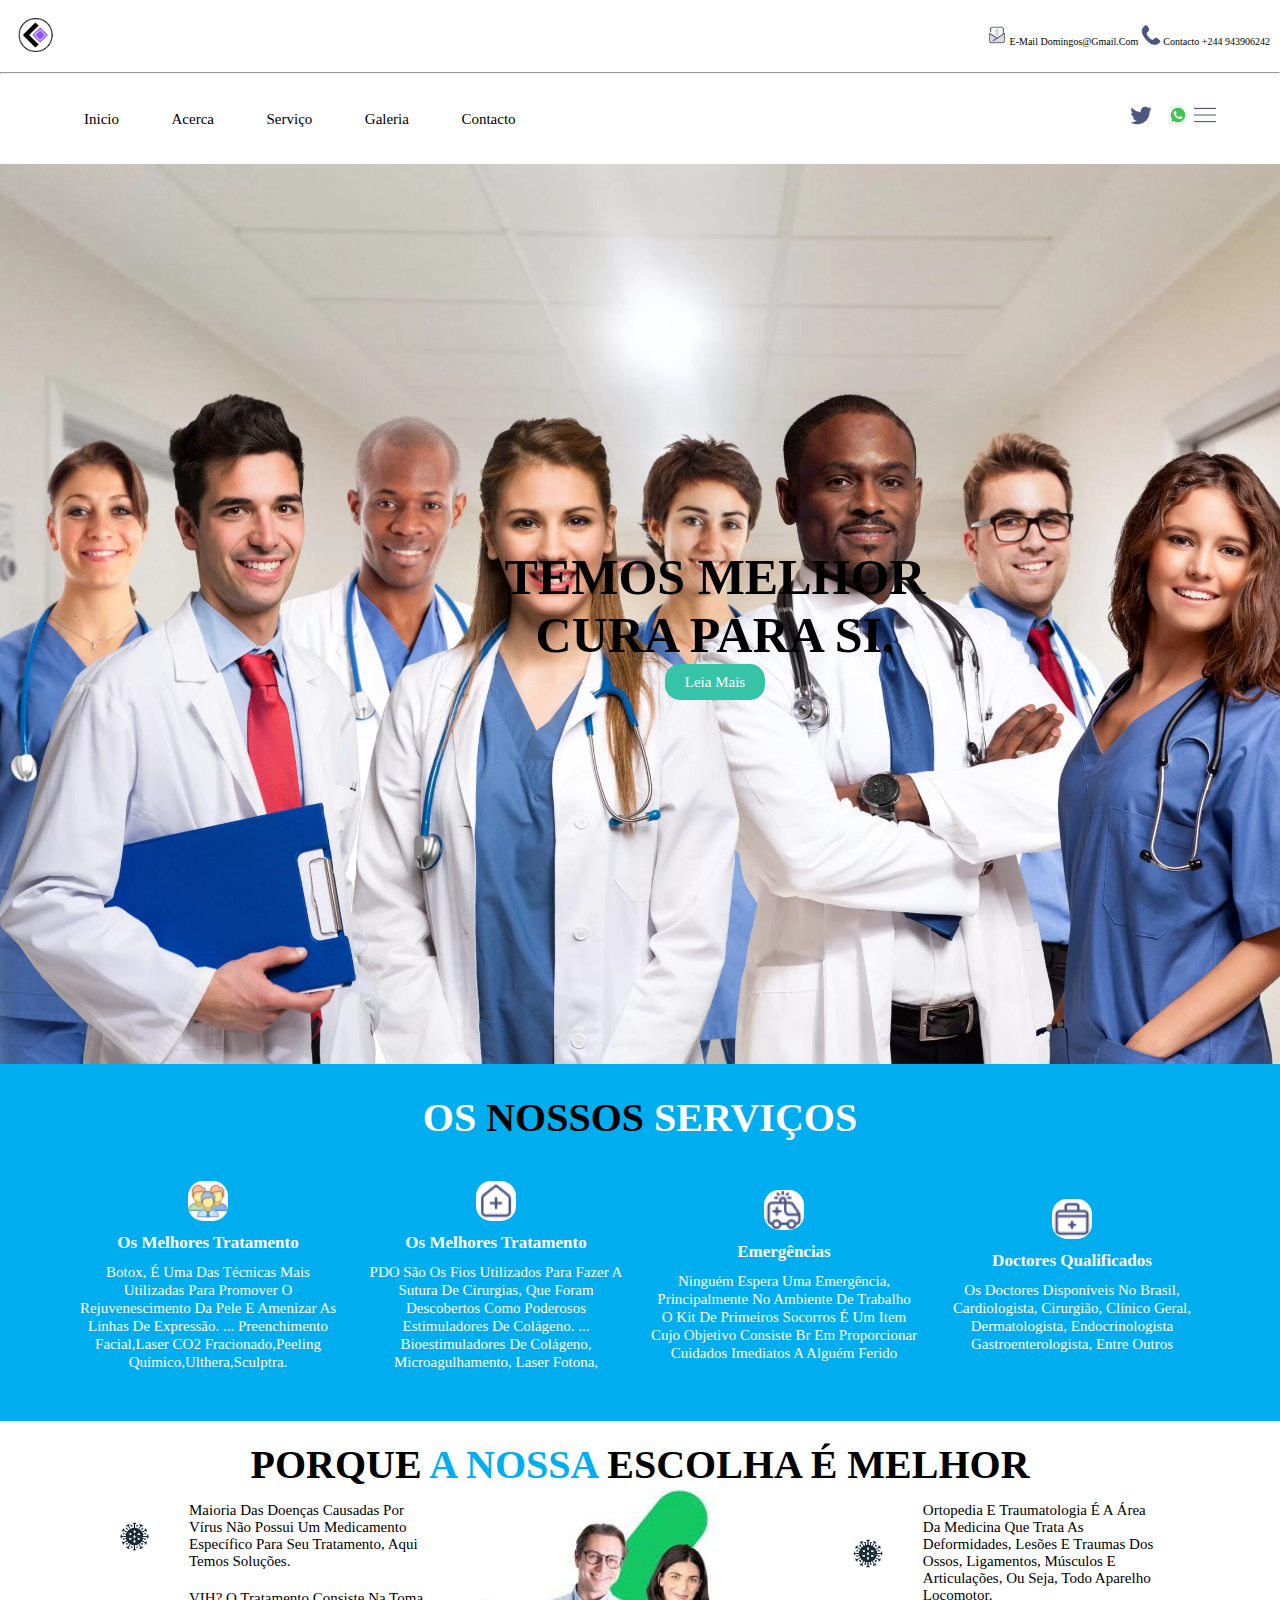
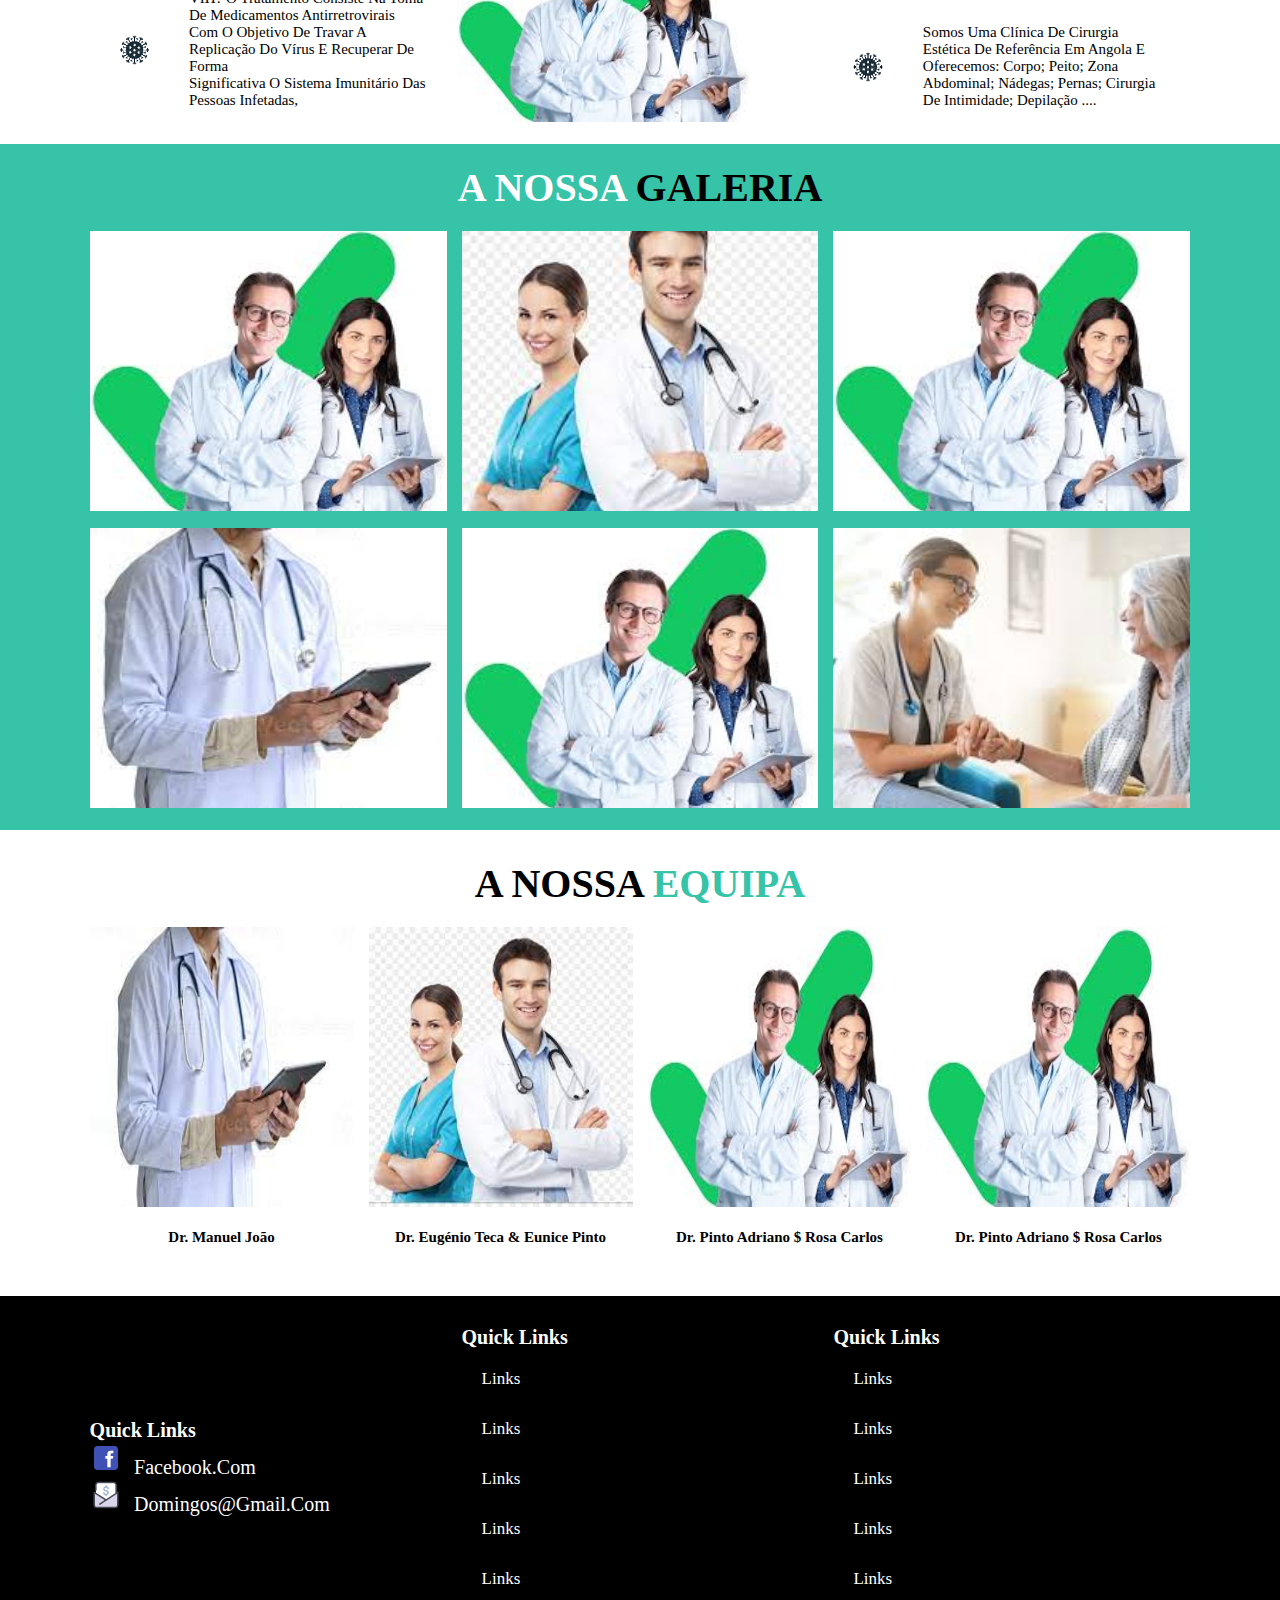
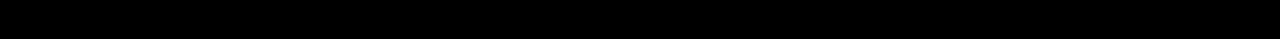
<file: index.html>
<!DOCTYPE html>
<html lang="en">
<head>
    <meta charset="UTF-8">
    <meta http-equiv="X-UA-Compatible" content="IE=edge">
    <meta name="viewport" content="width=device-width, initial-scale=1.0">
    <link rel="stylesheet" href="./CSS/style.css">
    
    <title> Hospital  </title>
</head>
<body>

    <header>
        <a href=""> <img src="img/BLACK LOGO SEM FUNDO.png" alt=""> </a>

            <nav>
                <ul>
                    <img src="img/e-mail_32.png">
                    <span> e-mail </span>
                    <span> domingos@gmail.com </span>
                
                
                
                    <img src="img/icons8_phone_32.png">
                    <span> contacto </span> 
                    <span> +244 943906242 </span>
                </ul>
            </nav>
    </header>
    <hr>

    <header class="second-menu"> 
        <nav class="navbar">
            <a href="#">Inicio</a>
            <a href="#Acerca">Acerca</a>
            <a href="#Serviço">Serviço</a>
            <a href="#galeria">galeria</a>
            <a href="pages/ms.html">contacto</a>
        </nav>

        <section class="second-menu-icons">
            <a href="#"> <img src="img/twitter_32.png" alt=""> </a>
            <a href="#"> <img src="img/whatsapp_32.png" alt=""> </a>
            <img  id="menu-bar"  src="img/menu_32.png" alt=""> 
        </section>
    </header>

    

    <section class="background-image">
       <div class="background-content">
         <h2> TEMOS MELHOR <br>CURA PARA SI.</h2>
            <a href="saobernardo.com/blog/primeiros-socorros-saiba-como-fazer/"> leia mais </a>
        </div>

    </section>


    <div class="our-services">
        <h1 id="Serviço">OS<span> NOSSOS</span> SERVIÇOS</h1>

        <div class="main-services">
            <div class="inner-main-services">
                <img src="img/people_32.png" alt="">
                <h2> os melhores tratamento </h2>
                <p> botox, é uma das técnicas  mais utilizadas para promover o rejuvenescimento da pele  e amenizar as linhas de expressão. ...
                  Preenchimento Facial,Laser CO2 Fracionado,Peeling Químico,Ulthera,Sculptra.
                </ol>
                </p>

            </div>
            <div class="inner-main-services">
                <img src="img/clinic_32.png" alt="">
                <h2> os melhores tratamento </h2>
                <p> PDO são os fios utilizados para fazer a sutura de cirurgias, que foram descobertos como poderosos estimuladores de colágeno. ...
                     Bioestimuladores de colágeno, Microagulhamento, Laser fotona, </p>

            </div>
            <div class="inner-main-services">
                <img src="img/ambulance_32.png" alt="">
                <h2> Emergências </h2>
                <p>Ninguém espera uma emergência, principalmente no ambiente de trabalho</p>
                <p> O kit de primeiros socorros é um item <br> cujo objetivo consiste br em proporcionar cuidados imediatos a alguém ferido</p>

            </div>
            <div class="inner-main-services">
                <img src="img/doctors_bag_32.png" alt="">
                <h2> Doctores qualificados </h2>
                <p> Os doctores disponíveis no Brasil, Cardiologista, Cirurgião, Clínico geral, Dermatologista, Endocrinologista Gastroenterologista, entre outros
                </p>

            </div>

        </div>

    </div>

    <!-- Why chose us-->

    <div class="Why-you-chose-us">
         <h1>PORQUE<span> A NOSSA</span> ESCOLHA É MELHOR</h1>
        <div class="full-main">
            <div class="main-choseus">
                <div class="main-inner-chose">
                    <div class="chose-img">
                        <img src="img/virus.png" alt="">
                        <p>maioria das doenças causadas por vírus não possui um medicamento específico para seu tratamento, aqui temos soluções.</p>
                    </div>
                </div>
                <div class="main-inner-chose">
                    <div class="chose-img">
                        <img src="img/virus.png" alt="">
                        <p> VIH? O tratamento consiste na toma de medicamentos antirretrovirais com o objetivo de travar a replicação do vírus e recuperar de forma <br> significativa o sistema imunitário das pessoas infetadas,</p>
                    </div>
                </div>
            </div>
            <div class="main-choseus">
                <img src="img/other1.jpeg " class="imge" alt="">
            </div>
            <div class="main-choseus">
                <div class="main-inner-chose">
                    <div class="chose-img">
                        <img src="img/virus.png" alt="">
                        <p> ortopedia e traumatologia é a área da medicina que trata as deformidades, lesões e traumas dos ossos, ligamentos, músculos e articulações, ou seja, todo aparelho locomotor.</p>
                    </div>
                </div>
                <div class="main-inner-chose">
                    <div class="chose-img">
                        <img src="img/virus.png" alt="">
                        <p>Somos uma Clínica de Cirurgia Estética de referência em Angola e oferecemos: Corpo; Peito; Zona Abdominal; Nádegas; Pernas; Cirurgia de Intimidade; Depilação ....</p>
                    </div>
                </div>
            </div>
        </div>
    </div>

    <!-- Our gallery-->

    <section class="our-gallery">
        <h1 id="galeria" >A NOSSA <span>GALERIA</span></h1>
        <div class="main-gallery">
            <div class="inner-gallery">
                <img src="img/01.jpeg" alt="">
            </div>
            <div class="inner-gallery">
                <img src="img/03.jpeg" alt="">
            </div>
            <div class="inner-gallery">
                <img src="img/01.jpeg" alt="">
            </div>
            <div class="inner-gallery">
                <img src="img/02.jpeg" alt="">
            </div>
            <div class="inner-gallery">
                <img src="img/01.jpeg" alt="">
            </div>
            <div class="inner-gallery">
                <img src="img/04.jpeg" alt="">
            </div>
           
        </div>
    </section>

    <!-- Our team-->

    <section class="our-team">
        <h1 id="Acerca"> A NOSSA <span> EQUIPA</span></h1>
        <div class="main-team">
            
            <div class="inner-team">
                <img src="img/02.jpeg" alt="">
                <h2>Dr. Manuel João</h2>
            </div>

            <div class="inner-team">
                <img src="img/03.jpeg" alt="">
                <h2>Dr. Eugénio Teca & Eunice Pinto</h2>
            </div>

            <div class="inner-team">
                <img src="img/01.jpeg" alt="">
                <h2>Dr. Pinto Adriano $ Rosa Carlos</h2>
            </div>

            <div class="inner-team">
                <img src="img/01.jpeg" alt="">
                <h2>Dr. Pinto Adriano $ Rosa Carlos</h2>
            </div>
        </div>
    </section>

    <!--Our footer-->

    <footer class="our-footer">
        <div class="main-footer">
            <div class="inner-footer">
                <h1> Quick links </h1>
                <div class="get-in-touch">
                    <img src="img/facebook_32.png">
                    <span> facebook.com </span>
                
                </div>

                <div class="get-in-touch">
                    <img src="img/e-mail_32.png">
                    <span> domingos@gmail.com </span>
                
                </div>
            </div>

            <div class="inner-footer">
                <h1> Quick links </h1>
                
                <a href="">links</a>
                <a href="">links</a>
                <a href="">links</a>
                <a href="">links</a>
                <a href="">links</a>
                
            </div>

            <div class="inner-footer">
                <h1> Quick links </h1>
                
                <a href="">links</a>
                <a href="">links</a>
                <a href="">links</a>
                <a href="">links</a>
                <a href="">links</a>
                
            </div>
            
        </div>
    </footer>
</body>
</html>
</file>
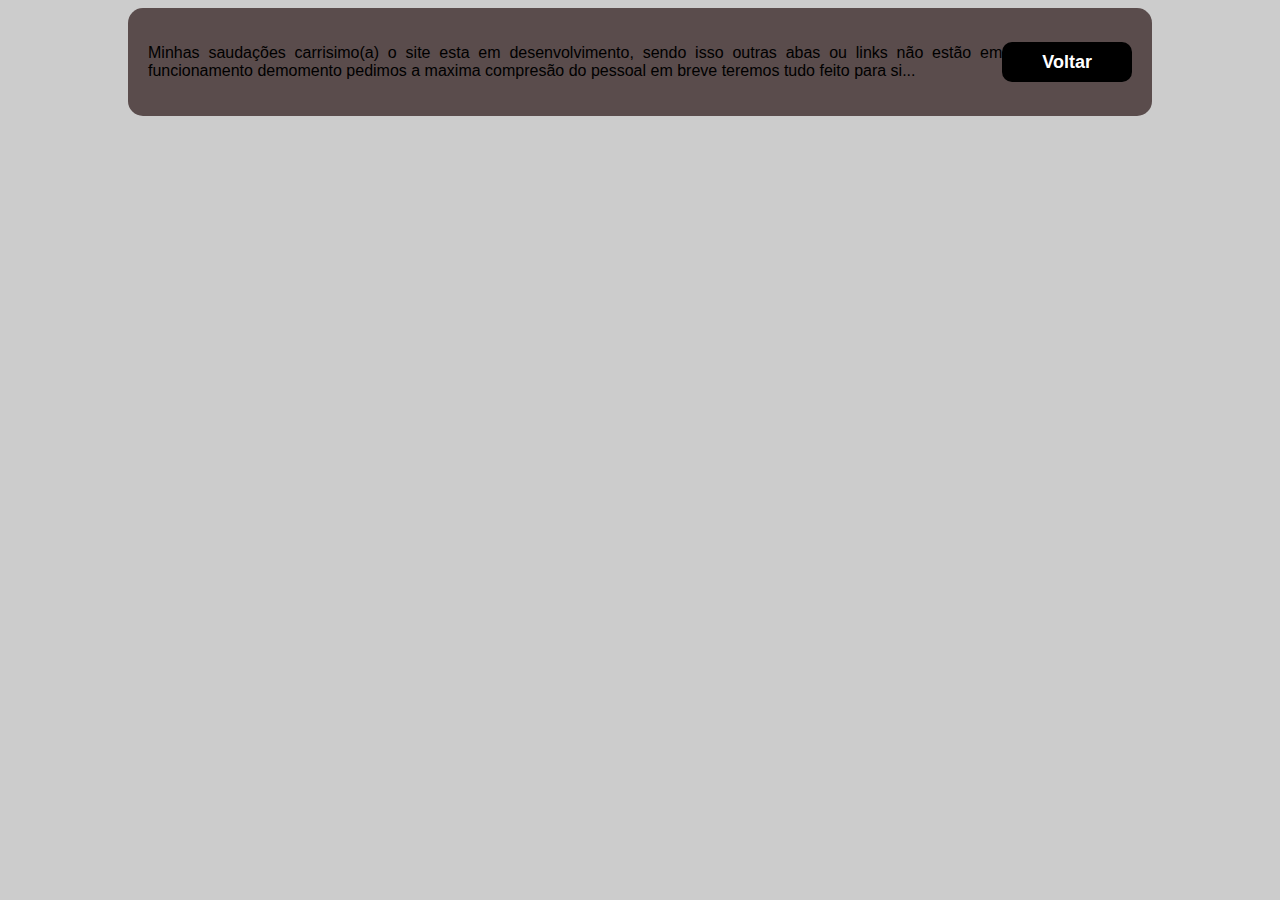
<file: pages/ms.html>
<!DOCTYPE html>
<html lang="enpt-Pt">
<head>
    <meta charset="UTF-8">
    <link rel="stylesheet" href="../CSS/ms.css">
    <title></title>
</head>
<body>

    <section class="cookies-msg" id="cookies-msg">
        <div class="cookies-txt">
            <p> Minhas saudações carrisimo(a) o site esta em desenvolvimento, sendo isso outras abas ou links não estão em funcionamento demomento
                pedimos a maxima compresão do pessoal em breve teremos tudo feito para si...
            </p>

            <div class="cookies-btn">
                 <a href="../index.html"> Voltar </a> 
            </div>
        </div>
    </section>    
</body>
</html>
</file>
<file: CSS/style.css>
:root{
    --btnclr:#00aeef;
    --otherclr:#37c3a8;
     --clr: #aac1c9;
     --blue:#0000ff;
     --black:#000000;
}

*{
    margin: 0;
    padding: 0;
    box-sizing: border-box;
    transition: all .2s;
    text-decoration: none;
    text-transform: capitalize;
}

html{
    font-size: 62.5%;
    scroll-behavior: smooth;
    overflow-x: hidden;
    

  
}

header{
    padding: 10px;
    display: flex;
    justify-content: space-between;
    align-items: center;
}
nav ul img{
 width: 20px;
}
nav ul img:hover{
    transform: rotate(360deg);
    background: var(--otherclr);
}

header img{
    width: 50px;
}

.second-menu{
    padding: 2rem 5%;
    display: flex;
    justify-content: space-between;
    align-items: center;
}

.navbar a{
    margin-right: 1rem;
    padding: 1rem 2rem;
    font-size: 1.5rem;
    color: black;
}

.navbar .active img {
    top: 35%;
}

.navbar a:hover{
    background: var(--btnclr);
    color: white;
    border-radius: 10px;
}

.second-menu-icons a{
    margin-left: 1rem;
    font-size: 2rem;
    border-radius: 4px;
    width: 60px;
    height: 60px;
    line-height: 50px;
    text-align: center;
    
}

.second-menu-icons img:hover{
    
    transform: rotate(360deg);
    background: var(--btnclr);  
}

.second-menu-icons img{
    width: 22px;
}


.background-image{
    background: url("../img/number.webp");
    background-size: cover;
    background-position: center;
    width: 100%;
    height: 100vh;
    display: flex;
    justify-content: center;
    align-items: center;
} 

.background-content{
    text-align: center;
    margin-right: -150px;
}

.background-content h2{
    text-align: center;
    font-size: 50px;
    padding: 1rem;
}

.background-content a{
    padding: 1rem 2rem;
    background: var(--otherclr);
    color: white;
    border-radius: 15px;
    font-size: 1.5rem;
}

.background-content a:hover{
    background: var(--btnclr);
}

.our-services{
    padding: 2rem 5%;
    background: var(--btnclr);
}

.our-services h1{
    color: white;
    text-align: center;
    font-size: 40px;
    padding: 1rem 0;
}

.our-services h1 span{
    color:black;
}

.main-services{
    display: flex;
    justify-content: center;
    align-items: center;
    flex-wrap: wrap;
}

.inner-main-services{
    flex: 1 1 200px;
}

.inner-main-services{
    text-align: center;
    padding: 3rem 1rem;
}


.inner-main-services img{
    width: 40px;
    height: 40px;
    line-height: 40px;
    text-align: center;
    background: white;
    border-radius: 1.5rem;
}


.inner-main-services h2{
    color: white;
    font-size: 1.7rem;
    padding: 1rem 0;
}

.inner-main-services p{
    color:white;
    font-size: 1.5rem;
    line-height: 18px;
}

.Why-you-chose-us{
    padding: 2rem 7%;
}

.Why-you-chose-us h1{
    font-size: 40px;
    text-align: center;
    color: black;
}

.Why-you-chose-us h1 span{
    color: var(--btnclr);
}

.full-main{
    display: flex;
    justify-content: space-between;
    align-items: center;
    flex-wrap: wrap;
}

.main-choseus{
    flex: 1 1 300px;
}

.main-choseus img{
    width: 20%;
}

.main-choseus .imge{
    width: 80%;
}

.chose-img{
    display: flex;
    justify-content: center;
    align-items: center;
    padding: 1rem;
}

.chose-img .imge{
    width: 100px;
}

.chose-img p{
    padding: 0 2rem;
    font-size: 1.5rem;
}

.our-gallery{
    padding: 2rem 7%;
    background: var(--otherclr);
}

.our-gallery h1{
    font-size: 40px;
    text-align: center;
    color: white;
}

.our-gallery h1 span{
    color: var(--black);
}

.main-gallery{
    padding-top:  2rem;
    display: flex;
    justify-content: center;
    align-items: center;
    flex-wrap: wrap;
    gap: 15px;
}

.inner-gallery{
    flex: 1 1 300px;
}

.inner-gallery img{
    width: 100%;
    height: 280px;
    object-fit: cover;
}

.our-team{
    padding: 3rem 7%;
}
.our-team h1{
    font-size: 40px;
    text-align: center;
    color: black;
    padding-bottom: 2rem;
}

.our-team h1 span{
    color: var(--otherclr);
}
.main-team{
    display: flex;
    justify-content: center;
    align-items: center;
    flex-wrap: wrap;
    gap: 15px;
}

.inner-team{
    flex: 1 1 200px;
    text-align: center;
}

.inner-team img{
    width: 100%;
    height: 280px;
}
.inner-team h2{
    padding: 2rem;
    font-size: 1.5rem;
}

.our-footer{
    background: black;
    padding: 3rem 7%;
}

.main-footer{
    display: flex;
    justify-content: center;
    align-items: center;
    flex-wrap: wrap;
    gap: 15px;

}

.inner-footer{
    flex: 1 1 300px;
}

.inner-footer h1{
    color: white;
    font-size: 2rem;
}

.get-in-touch  img{
    color: white;
    font-size: 2rem;
    margin-right: 1rem;
}

.get-in-touch span{
    color: white;
    font-size: 2rem;
}

.inner-footer a:hover{
    margin-left: -10px;
}

.inner-footer a{
    display: block;
    color: white;
    margin: 1rem;
    font-size: 1.7rem;
    padding: 1rem;
}
















@media (max-width:768px) {
    html{
        font-size: 55%;
    }
    header{
        padding: 1rem;
        display: flex;
        justify-content: center;
        flex-direction: column;
        width: -100%;
        border-bottom: 3px solid var(--clr);
    }
    .navbar{
        position: absolute;
        top: 35%;
        background: var(--btnclr);
        width: 100%;
        left: 0; 
    }
    

    .navbar a {
        display: block;
        font-size: 1.5rem;
        margin: 1.5rem;
        padding: 1.5rem;
        background: var(--otherclr);
        border-radius: 10px;
    }
    .background-content{
        width: 100%;
        text-align: center;
        margin: 0;
    }

    .background-content h2{
        width: 100%;
    }
    
    
}
</file>
<file: CSS/ms.css>
*{
 font-family:sans-serif;
}

body{
    background-color: #ccc;
    height: 50%;
}

.cookies-msg{
    width: 80%;
    background: rgb(90, 76, 76);
    position: fixed;
    left: 50%;
    transform: translate(-50% );
    border-radius: 15px;
    
}
.cookies-msg .cookies-txt{
   display: flex;
   align-items: center;
   text-align: justify;
   padding: 20px;
}
.cookies-msg.cookies-btn a{
    margin-left: 40px;
}
.cookies-msg .cookies-btn a{
    background-color: #000;
    color: #fff;
    font-weight: 700;
    font-size: 18px;
    padding: 10px 40px;
    border-radius: 10px;
    text-decoration: none;
    cursor:pointer;
}

.cookies-msg .cookies-btn a:hover{
    transform:scale(0.9);
}
</file>
